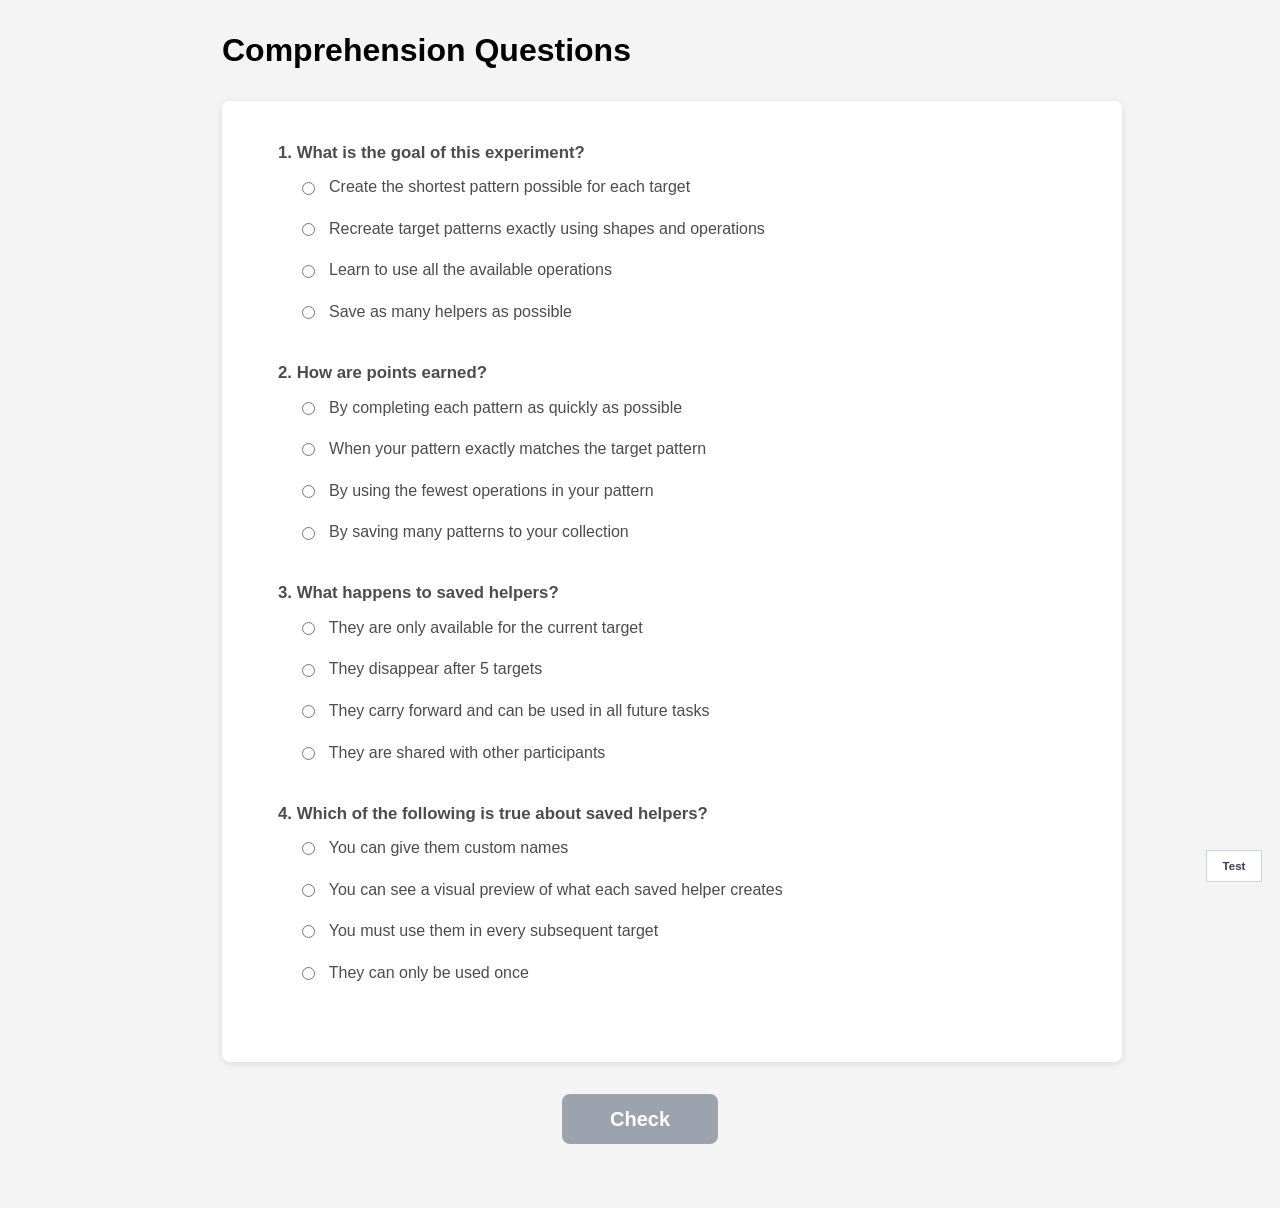
<file: routes/comprehension.html>
<!DOCTYPE html>
<html lang="en">
<head>
    <meta charset="UTF-8">
    <meta name="viewport" content="width=device-width, initial-scale=1.0">
    <title>Pattern DSL Experiment - Comprehension Check</title>
    <link rel="stylesheet" href="../css/styles.css">
</head>
<body class="light-page">
    <div id="comprehension">
        <h1>Comprehension Questions</h1>
        <div class="frame">
            <form id="prequiz">
                <ol>
                    <li>What is the goal of this experiment?</li>
                    <p>
                        <input type="radio" name="check1" value="a"> Create the shortest pattern possible for each target<br>
                        <input type="radio" name="check1" value="b"> Recreate target patterns exactly using shapes and operations<br>
                        <input type="radio" name="check1" value="c"> Learn to use all the available operations<br>
                        <input type="radio" name="check1" value="d"> Save as many helpers as possible
                    </p>
                    
                    <li>How are points earned?</li>
                    <p>
                        <input type="radio" name="check2" value="a"> By completing each pattern as quickly as possible<br>
                        <input type="radio" name="check2" value="b"> When your pattern exactly matches the target pattern<br>
                        <input type="radio" name="check2" value="c"> By using the fewest operations in your pattern<br>
                        <input type="radio" name="check2" value="d"> By saving many patterns to your collection
                    </p>
                    
                    <li>What happens to saved helpers?</li>
                    <p>
                        <input type="radio" name="check3" value="a"> They are only available for the current target<br>
                        <input type="radio" name="check3" value="b"> They disappear after 5 targets<br>
                        <input type="radio" name="check3" value="c"> They carry forward and can be used in all future tasks<br>
                        <input type="radio" name="check3" value="d"> They are shared with other participants
                    </p>
                    
                    <li>Which of the following is true about saved helpers?</li>
                    <p>
                        <input type="radio" name="check4" value="a"> You can give them custom names<br>
                        <input type="radio" name="check4" value="b"> You can see a visual preview of what each saved helper creates<br>
                        <input type="radio" name="check4" value="c"> You must use them in every subsequent target<br>
                        <input type="radio" name="check4" value="d"> They can only be used once
                    </p>
                </ol>
            </form>
        </div>
        <div class="button-group">
            <button class="big-button" id="check-btn" disabled>Check</button>
        </div>
    </div>
    
    <div id="pass" style="display: none">
        <h2>Congratulations! Let's begin the experiment!</h2>
        <div class="button-group">
            <button class="big-button" id="pass-btn">>></button>
        </div>
    </div>
    
    <div id="retry" style="display: none">
        <h2>Oops, please read the instructions carefully and try again.</h2>
        <div class="button-group">
            <button class="big-button" id="retry-btn"><< Instructions</button>
        </div>
    </div>
    
    <script src="../js/comprehension.js"></script>
    <script src="../js/devTestControls.js"></script>
</body>
</html>
</file>
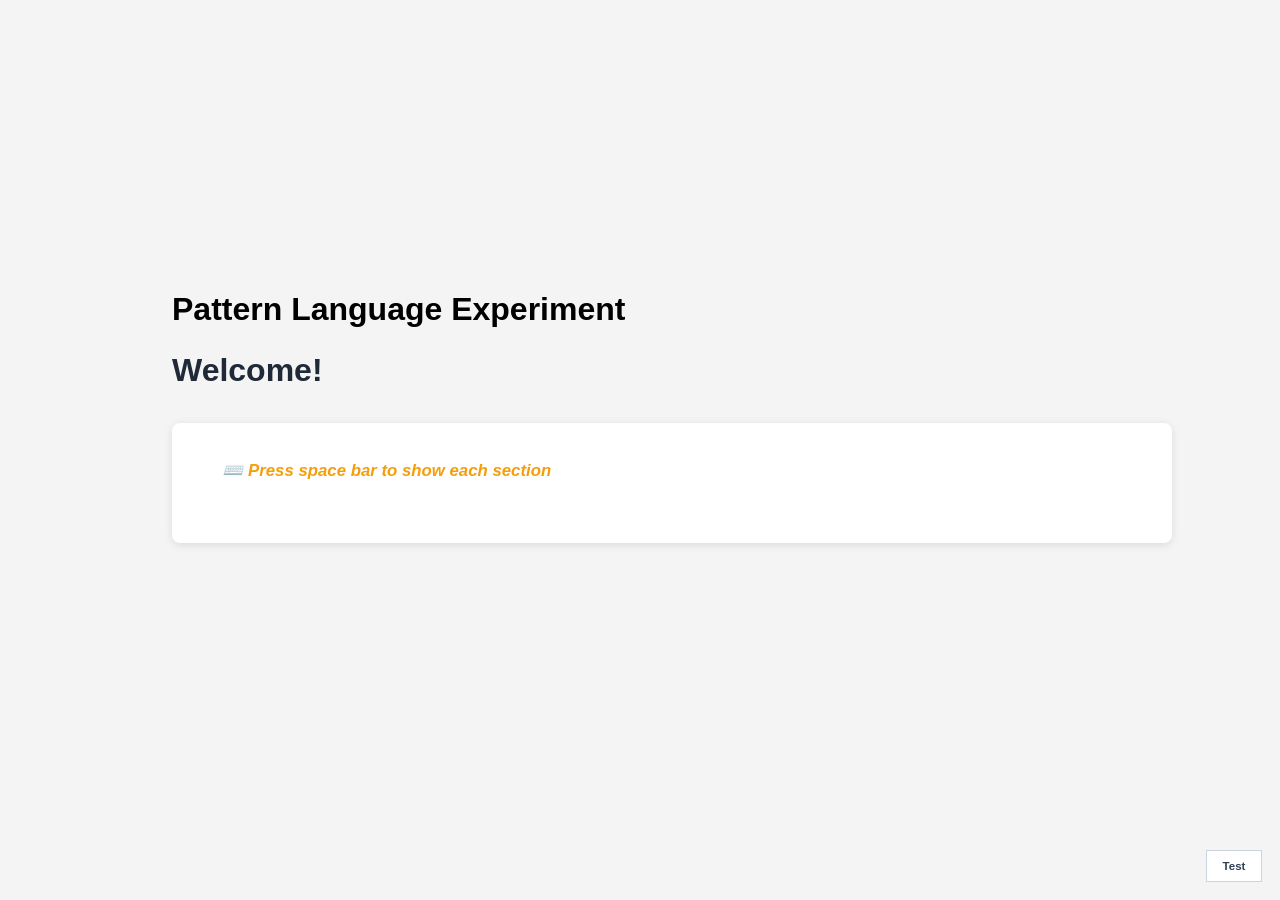
<file: routes/instruction.html>
<!DOCTYPE html>
<html lang="en">
<head>
    <meta charset="UTF-8">
    <meta name="viewport" content="width=device-width, initial-scale=1.0">
    <title>Pattern DSL Experiment - Instructions</title>
    <link rel="stylesheet" href="../css/styles.css">
</head>
<body class="light-page">
    <!-- Single Page with Progressive Content -->
    <div id="main-page" class="instruction-page">
        <h1>Pattern Language Experiment</h1>
        
        <!-- Welcome section outside the instruction box -->
        <div id="welcome-section">
            <h2>Welcome!</h2>
        </div>
        
        <div class="instruction">
            <p class="spacebar-hint" style="color: #f59e0b; font-style: italic; margin-bottom: 1.5rem; font-weight: 600;">
                ⌨️ Press space bar to show each section
            </p>
            
            <div id="progressive-content">
                <!-- Section 1: Introduction -->
                <div class="content-line hidden">
                    <p>In this experiment, you create visual patterns from some basic building blocks and operations.</p>
                </div>
                <div class="content-line hidden" id="activity-order-container">
                    <!-- Dynamic content based on condition -->
                </div>
                
                <!-- Section 2: How It Works -->
                <div class="content-line hidden">
                    <h2>How It Works</h2>
                </div>
                <div class="content-line hidden">
                    <h3>The Pattern Crafter</h3>
                    <p>On a 10×10 grid, you can:</p>
                </div>
                <div class="content-line hidden">
                    <ol>
                        <li>Select shapes and operations from the menu</li>
                    </ol>
                </div>
                <div class="content-line hidden">
                    <ol start="2">
                        <li>Watch your pattern update in real-time as you build</li>
                    </ol>
                </div>
                <div class="content-line hidden">
                    <ol start="3">
                        <li>Preview your result before submitting</li>
                    </ol>
                </div>
                <div class="content-line hidden">
                    <ol start="4">
                        <li id="submit-instruction"><!-- Dynamic based on condition --></li>
                    </ol>
                </div>
                
                <!-- Section 4: Helpers -->
                <div class="content-line hidden">
                    <h3>Creating Reusable Building Blocks</h3>
                </div>
                <div class="content-line hidden">
                    <p>Here's where it gets interesting: as you work, you might notice that certain patterns or sub-patterns could be useful later.</p>
                </div>
                <div class="content-line hidden">
                    <p>You can save any pattern you create to your personal collection:</p>
                </div>
                <div class="content-line hidden">
                    <ul>
                        <li>Saved patterns appear as visual thumbnails you can see and select</li>
                    </ul>
                </div>
                <div class="content-line hidden">
                    <ul>
                        <li>These saved patterns carry forward to all future tasks</li>
                    </ul>
                </div>
                <div class="content-line hidden">
                    <ul>
                        <li>You can use them as building blocks in more complex patterns</li>
                    </ul>
                </div>
                <div class="content-line hidden">
                    <ul>
                        <li>Think of them as creating your own custom "super-shapes"</li>
                    </ul>
                </div>
                
                <!-- Section 5: Strategy Tip -->
                <div class="content-line hidden">
                    <div style="background: #fef3c7; padding: 1.25rem; border-left: 4px solid #f59e0b; border-radius: 4px; margin: 1.5rem 0;">
                        <p style="margin: 0; color: #92400e;"><strong>Strategy tip:</strong> The patterns may get progressively more complex. Patterns you save early on might become useful shortcuts later!</p>
                    </div>
                </div>
                
                <!-- Section 6: No Pressure -->
                <div class="content-line hidden">
                    <p>We're interested in understanding how people break down complex visual problems and build reusable solutions. There are no right or wrong approaches—work in whatever way feels natural to you.</p>
                </div>
                <div class="content-line hidden">
                    <ul>
                        <li>How exactly you build your solution does not matter—use as many or as few steps as you need</li>
                    </ul>
                </div>
                <div class="content-line hidden">
                    <ul>
                        <li>You'll see your progress throughout</li>
                    </ul>
                </div>
                
                <!-- Section 7: Next Steps -->
                <div class="content-line hidden">
                    <h2>Next Steps</h2>
                </div>
                <div class="content-line hidden">
                    <p>You'll start with an interactive tutorial that shows you how Pattern Crafter works.</p>
                </div>
                <div class="content-line hidden">
                    <p style="margin-top: 2rem;"><strong>Ready to begin? Let's start with the tutorial!</strong></p>
                </div>
            </div>
        </div>
        <div class="button-group">
            <button class="big-button" id="tutorial-btn" style="display: none;">Start Tutorial >></button>
        </div>
    </div>
    
    <script type="module" src="../js/instruction.js"></script>
    <script src="../js/devTestControls.js"></script>
</body>
</html>
</file>
<file: css/styles.css>
:root {
    --color-page-bg: #f4f6fb;
    --color-surface: #ffffff;
    --color-surface-soft: #f8fafc;
    --color-border: #d8e0f0;
    --color-border-strong: #c0c9dc;
    --color-text: #1f2937;
    --color-text-muted: #64748b;
    --color-primary: #2563eb;
    --color-primary-soft: #dbeafe;
    --color-primary-strong: #1d4ed8;
    --color-success: #059669;
    --color-warning: #f59e0b;
    --color-danger: #dc2626;
    --color-glow: rgba(245, 158, 11, 0.28);
    --color-shadow: rgba(15, 23, 42, 0.08);
    --font-sans: -apple-system, BlinkMacSystemFont, "Segoe UI", Roboto, "Helvetica Neue", sans-serif;
    --font-mono: "JetBrains Mono", "SFMono-Regular", Menlo, Consolas, monospace;
    /* Optimized layout: compress left columns, expand Program column */
    --layout-max-width: 1220px;
    --header-row-height: 130px;
    --ui-scale: 1;
    /* New column widths: 250-250-250-380 for better Program space */
    --layout-columns: 250px 250px 250px 380px;
    --layout-rows: 130px 560px;
}

.app-toast {
    display: inline-block;
    min-width: 120px;
    max-width: 320px;
    word-break: break-word;
}

.app-toast-error {
    background: #ef4444; /* red */
}

.app-toast-warning {
    background: #f59e0b; /* amber */
}

* {
    margin: 0;
    padding: 0;
    box-sizing: border-box;
}

.hidden {
    display: none !important;
}

/* Progressive content reveal animation */
.content-line {
    opacity: 0;
    transform: translateY(10px);
    transition: opacity 0.4s ease, transform 0.4s ease;
}

.content-line.hidden {
    display: none;
}

.content-line.fade-in {
    opacity: 1;
    transform: translateY(0);
}

/* Tutorial pulse animation for "Next" button */
@keyframes pulse {
    0%, 100% {
        transform: scale(1);
        box-shadow: 0 0 0 0 rgba(245, 158, 11, 0.7);
    }
    50% {
        transform: scale(1.05);
        box-shadow: 0 0 20px 10px rgba(245, 158, 11, 0);
    }
}

.pulse-animation {
    animation: pulse 1.5s ease-in-out infinite;
}

body {
    font-family: var(--font-sans);
    min-height: 100vh;
    margin: 0;
    display: flex;
    justify-content: center;
    align-items: center;
}

/* 只对实验任务页面隐藏滚动条 */
body:has(#experimentContent) {
    overflow: hidden;
}

/* Magic Stones inspired page styles */
.light-page, .dark-page {
    margin: 0;
    padding: 2rem 0; /* 添加垂直padding以便内容不会贴边 */
    width: 100vw;
    min-height: 100vh; /* 改为 min-height 允许内容超出时滚动 */
    display: flex;
    flex-direction: column;
    justify-content: center;
    align-items: center;
    overflow-y: auto; /* 允许垂直滚动 */
}

.light-page {
    background-color: #f4f4f4;
    color: #4c4c4c;
}

.dark-page {
    background-color: #0b0c10;
    color: #c5c6c7;
}

.light-page h1 {
    color: #000;
}

.dark-page h1 {
    color: #fff;
}

/* Frame and instruction boxes */
.frame {
    background: #fff;
    padding: 2em 3em;
    border-radius: 8px;
    margin: 2em 0;
    box-shadow: 0 2px 8px rgba(0,0,0,0.1);
}

/* Instruction page container */
.instruction-page {
    width: 1000px;
    min-width: 1000px;
    max-width: 1000px;
    padding: 0 2rem;
}

.instruction-page h1 {
    margin-bottom: 1.5rem;
}

/* Welcome section outside the instruction box */
#welcome-section {
    width: 1000px;
    text-align: left;
    margin: 1.5rem 0;
}

#welcome-section h2 {
    color: #1f2937;
    font-size: 2rem;
    font-weight: 700;
    margin: 0;
}

.instruction {
    background-color: #1f2937;
    border-radius: 8px;
    padding: 2em 3em;
    margin: 2em 0;
    font-size: 1.05rem;
    color: #c5c6c7;
    width: 1000px;
    min-width: 1000px;
    max-width: 1000px;
}

.light-page .instruction {
    background: #fff;
    color: #1f2937;
    box-shadow: 0 2px 8px rgba(0,0,0,0.1);
}

.instruction h2 {
    color: #fff;
    margin-top: 0;
    margin-bottom: 1.5rem;
}

.light-page .instruction h2 {
    color: #1f2937;
}

.instruction h3 {
    color: #fbbf24;
    margin-top: 2rem;
    margin-bottom: 1rem;
}

.light-page .instruction h3 {
    color: #d97706;
}

.instruction ul {
    margin-left: 1.5rem;
    margin-bottom: 1rem;
}

.instruction ol {
    margin-left: 1.5rem;
    margin-bottom: 1rem;
}

.instruction li {
    margin-bottom: 0.85rem;
    line-height: 1.7;
}

.instruction p {
    line-height: 1.75;
    margin-bottom: 1rem;
}

.instruction .content-line {
    margin-bottom: 0.5rem;
}

.instruction .content-line h3 {
    margin-top: 2.5rem;
    margin-bottom: 1.2rem;
}

.instruction .content-line:first-child h3 {
    margin-top: 1.5rem;
}

/* Button group */
.button-group {
    display: flex;
    flex-direction: row;
    justify-content: center;
    align-items: center;
    margin: 2rem 0;
}

.big-button {
    background-color: #2563eb;
    font-size: 1.25rem;
    padding: 0.85rem 3rem;
    color: #fff;
    border-radius: 8px;
    border: none;
    cursor: pointer;
    font-weight: 600;
    transition: background 0.2s ease;
}

.big-button:hover {
    background-color: #1d4ed8;
}

.big-button:disabled {
    background-color: #9ca3af;
    cursor: not-allowed;
}

/* Consent page styles */
#landing {
    width: 900px;
    min-width: 900px;
    max-width: 900px;
    padding: 0 2rem;
}

#landing h1 {
    margin-bottom: 1.5rem;
}

#landing .frame {
    width: 900px;
    min-width: 900px;
    max-width: 900px;
}

.test-control-panel {
    width: 900px;
    min-width: 900px;
    max-width: 900px;
    margin: 1rem auto 0;
    border: 1px dashed #94a3b8;
    background: #f8fafc;
    padding: 0.8rem;
    display: none;
}

.test-control-panel.is-open {
    display: block;
}

.test-control-toggle {
    position: fixed;
    right: 18px;
    bottom: 18px;
    z-index: 2200;
    border: 1px solid #cbd5e1;
    background: #ffffff;
    color: #334155;
    min-height: 32px;
    min-width: 56px;
    padding: 0.25rem 0.55rem;
    font-size: 0.72rem;
    font-weight: 600;
    cursor: pointer;
}

.test-control-panel h3 {
    margin: 0 0 0.5rem 0;
    font-size: 0.9rem;
    color: #1e293b;
}

.test-condition-row,
.test-nav-row {
    display: flex;
    flex-wrap: wrap;
    gap: 0.4rem;
}

.test-status-row {
    margin: 0.5rem 0;
    color: #334155;
    font-size: 0.8rem;
}

.test-control-panel .btn {
    min-height: 30px;
    font-size: 0.72rem;
    padding: 0.35rem 0.5rem;
}

/* Scrollable consent info */
#consent-info {
    height: 450px;
    overflow-y: scroll;
    padding: 0 1rem;
    margin-bottom: 1.5rem;
}

#consent-info::-webkit-scrollbar {
    width: 8px;
}

#consent-info::-webkit-scrollbar-track {
    background: #f1f1f1;
    border-radius: 4px;
}

#consent-info::-webkit-scrollbar-thumb {
    background: #888;
    border-radius: 4px;
}

#consent-info::-webkit-scrollbar-thumb:hover {
    background: #555;
}

#consent-info h3 {
    margin-top: 1.5rem;
    margin-bottom: 0.75rem;
    font-size: 1.1rem;
    font-weight: 600;
    color: var(--color-text);
}

#consent-info ul, #consent-info ol {
    margin-left: 1.5rem;
    margin-bottom: 1rem;
}

#consent-info li {
    margin-bottom: 0.5rem;
    line-height: 1.6;
}

#consent-info p {
    line-height: 1.7;
    margin-bottom: 1rem;
}

#consent-info p strong {
    margin-top: 1.2rem;
    display: inline-block;
}

#consent-info a {
    color: #2563eb;
    text-decoration: none;
}

#consent-info a:hover {
    text-decoration: underline;
}

/* Reminder page styles */
#reminder {
    width: 800px;
    min-width: 800px;
    max-width: 800px;
    padding: 0 2rem;
}

#reminder h1 {
    margin-bottom: 1.5rem;
}

#reminder .frame {
    width: 800px;
    min-width: 800px;
    max-width: 800px;
}

#reminder .frame p {
    line-height: 1.8;
    margin-bottom: 1rem;
    font-size: 1.05rem;
}

#reminder .frame ul {
    margin-top: 1rem;
    margin-left: 1.5rem;
}

#reminder .frame li {
    margin-bottom: 1rem;
    line-height: 1.7;
    font-size: 1.05rem;
}

/* Comprehension page styles */
#comprehension {
    width: 900px;
    min-width: 900px;
    max-width: 900px;
    padding: 0 2rem;
}

#comprehension h1 {
    margin-bottom: 1.5rem;
}

#comprehension .frame {
    padding: 2.5em 3.5em;
    width: 900px;
    min-width: 900px;
    max-width: 900px;
}

#comprehension form ol {
    counter-reset: question-counter;
    list-style: none;
    padding-left: 0;
}

#comprehension form ol > li {
    counter-increment: question-counter;
    margin-bottom: 0.3rem;
    font-weight: 600;
    font-size: 1.05rem;
    line-height: 1.4;
}

#comprehension form ol > li::before {
    content: counter(question-counter) ". ";
}

#comprehension form p {
    margin-top: 0;
    margin-bottom: 2rem;
    padding-left: 1.5rem;
    font-weight: normal;
    line-height: 2.2;
    font-size: 1rem;
}

#comprehension form input[type="radio"] {
    margin-right: 0.6rem;
    margin-bottom: 0;
    vertical-align: middle;
}

#comprehension form p br {
    display: block;
    content: "";
    margin-top: 0.4rem;
}

/* Task page styles */
body:has(#experimentContent) {
    background: var(--color-page-bg);
    padding: 0;
    display: flex;
    flex-direction: column;
    align-items: center;
}

.randomize-option input[type="checkbox"] {
    width: 20px;
    height: 20px;
    margin-right: 0.8rem;
    cursor: pointer;
}

.start-btn {
    border: none;
    border-radius: 0;
    padding: 0.95rem 2.8rem;
    background: var(--color-primary);
    color: white;
    font-size: 1.15rem;
    font-weight: 600;
    cursor: pointer;
    transition: background 0.2s ease;
    box-shadow: none;
}

.start-btn:hover {
    background: #1d4ed8;
}

/* ------------------------------------------------------------------
   Global layout and progress
------------------------------------------------------------------- */

.progress-bar {
    background: #1f2937;
    color: white;
    padding: 0.5rem 1.2rem;
    display: flex;
    align-items: center;
    justify-content: space-between;
    gap: 1.2rem;
    box-shadow: none;
    width: 1200px;
    min-width: 1200px;
    max-width: 1200px;
    margin: 0 auto;
    min-height: 45px;
    max-height: 45px;
    flex-shrink: 0;
}

.overview-open-btn {
    margin-left: 0.7rem;
    padding: 0.4rem 0.65rem;
    min-height: 30px;
    font-size: 0.68rem;
}

.progress-info {
    font-weight: 600;
    font-size: 0.9rem;
    letter-spacing: 0.02em;
    white-space: nowrap;
}

.progress-track {
    flex: 1;
    max-width: 600px;
    height: 8px;
    border-radius: 0;
    background: rgba(255, 255, 255, 0.18);
    overflow: hidden;
}

.progress-fill {
    height: 100%;
    background: var(--color-primary);
    transition: width 0.3s ease;
}

#experimentContent {
    width: 1200px;
    min-width: 1200px;
    max-width: 1200px;
    height: 750px; /* 固定高度：进度条45px + 内容区域705px */
    min-height: 750px;
    max-height: 750px;
    display: flex;
    flex-direction: column;
    align-items: center;
    gap: 0.6rem;
    margin: 0 auto;
    transform-origin: center center;
    position: relative;
    /* 缩放将通过 JavaScript 动态计算 */
}

#experimentContent.modal-open {
    overflow: hidden;
}

.content-area {
    display: grid;
    /* 固定4列布局，总宽度1200px（270+270+210+380 + 间隙） */
    grid-template-columns: 270px 270px 210px 380px;
    /* 固定行高：头部125px + 主内容565px */
    grid-template-rows: 125px 565px;
    /* 保持4列布局 */
    grid-template-areas:
        "points preview controls program"
        "target workspace controls program";
    width: 1200px;
    min-width: 1200px;
    max-width: 1200px;
    height: 700px;
    padding: 0.85rem;
    box-sizing: border-box;
    gap: 0.85rem;
    margin: 0 auto;
    flex: 1;
}

.panel-card {
    background: var(--color-surface);
    border-radius: 0;
    padding: 0.65rem;
    box-shadow: none;
    border: 1px solid var(--color-border);
    display: flex;
    flex-direction: column;
    position: relative;
    min-height: 0;
    height: 100%;
    max-height: 100%;
    overflow: hidden;
}

.target-card { 
    grid-area: target;
    padding: 0.9rem 0.9rem 1rem;
    display: flex;
    flex-direction: column;
}
.pattern-card { 
    grid-area: workspace;
    padding: 0.9rem 0.9rem 1rem;
    display: flex;
    flex-direction: column;
}
.program-card { grid-area: program; }
.controls-card { 
    grid-area: controls;
    padding: 0.85rem;
}
.preview-card { grid-area: preview; }
.points-card {
    grid-area: points;
    background: #ffffff;
    border-radius: 0;
    box-shadow: none;
    border: 1px solid var(--color-border);
    display: flex;
    flex-direction: column;
    align-items: center;
    justify-content: center;
    height: 100%;
    padding: 0.75rem;
    color: #0f172a;
    text-align: center;
    width: 100%;
    justify-self: start;
}
.points-label {
    font-size: 0.9rem;
    font-weight: 700;
    text-transform: uppercase;
    letter-spacing: 0.12em;
}
.points-value {
    margin-top: 0.6rem;
    font-size: 2.8rem;
    font-weight: 800;
    line-height: 1;
    font-family: var(--font-mono);
}

.panel-card.target-card,
.panel-card.pattern-card {
    align-items: stretch;
    justify-content: flex-start;
}

.panel-title,
.panel-subtitle {
    font-weight: 700;
    color: var(--color-text);
    letter-spacing: 0.02em;
}

.panel-title {
    font-size: 0.85rem;
    margin-bottom: 0.55rem;
}

.panel-subtitle {
    font-size: 0.75rem;
    margin-bottom: 0.5rem;
    text-transform: uppercase;
    color: #334155;
    letter-spacing: 0.08em;
}

.pattern-view,
.workspace-canvas {
    flex: 1;
    display: flex;
    align-items: center;
    justify-content: center;
    background: #ffffff;
    border-radius: 0;
    border: 1px solid var(--color-border);
    padding: 0.6rem;
    min-height: 200px;
}

.workspace-canvas svg,
.pattern-view svg {
    max-width: 100%;
    max-height: 100%;
    width: 170px;
    height: 170px;
    object-fit: contain;
}

/* Program panel --------------------------------------------------- */

.program-card {
    padding: 0.65rem 0.65rem 0.85rem; /* give a bit more space at the bottom */
    display: flex;
    flex-direction: column;
    gap: 0.6rem;
    min-width: 0;
    max-height: 100%;
    overflow: hidden;
}

.program-header {
    display: flex;
    justify-content: space-between;
    align-items: center;
    gap: 0.6rem;
    padding-bottom: 0.5rem;
    border-bottom: 1px solid var(--color-border);
    flex-shrink: 0;
}

.program-header h3 {
    margin-right: auto;
    font-size: 0.75rem;
    font-weight: 700;
    text-transform: uppercase;
    color: #334155;
    letter-spacing: 0.08em;
}

.operations-log {
    flex: 1;
    overflow-y: auto;
    overflow-x: hidden;
    display: flex;
    flex-direction: column;
    gap: 0.5rem;
    padding-right: 0.3rem;
    padding-bottom: 0.5rem; /* extra breathing room at bottom */
    min-height: 0;
    scroll-behavior: smooth;
}

.operations-log::-webkit-scrollbar {
    width: 6px;
}

.operations-log::-webkit-scrollbar-track {
    background: var(--color-surface-soft);
    border-radius: 0;
}

.operations-log::-webkit-scrollbar-thumb {
    background: var(--color-border-strong);
    border-radius: 0;
}

.operations-log::-webkit-scrollbar-thumb:hover {
    background: var(--color-primary);
}

.operation-thumb {
    display: flex;
    align-items: center;
    gap: 0.5rem;
    padding: 0.45rem 2.2rem 0.45rem 0.5rem;
    border-radius: 0;
    border: 1px solid rgba(148, 163, 184, 0.4);
    background: #ffffff;
    cursor: pointer;
    position: relative;
    transition: background 0.15s ease, border-color 0.15s ease;
    min-width: 0;
}

.operation-thumb:hover {
    background: #f1f5f9;
    border-color: rgba(99, 102, 241, 0.4);
}

.operation-thumb.selected {
    border-color: #2563eb;
    background: #e0e7ff;
}

/* Favorites add button shows on hover to reduce clutter */
.operation-thumb .favorite-add-btn,
.operation-thumb .favorite-badge {
    position: absolute;
    top: 50%;
    transform: translateY(-50%);
    right: 8px;
    z-index: 2;
}

.operation-thumb .favorite-add-btn {
    width: 26px;
    height: 26px;
    display: inline-flex;
    align-items: center;
    justify-content: center;
    border-radius: 50%;
    border: none;
    background: transparent;
    color: #d97706;
    font-weight: 700;
    font-size: 1.2rem;
    cursor: pointer;
    transition: all 0.15s ease;
}

.operation-thumb .favorite-add-btn:hover {
    background: #fff7ed;
    color: #b45309;
    transform: translateY(-50%) scale(1.2);
}

.operation-thumb .favorite-badge {
    color: #b45309;
    font-weight: 700;
    font-size: 1rem;
}

.operation-thumb.newly-added-binary {
    border-color: #7c3aed;
    background: #ede9fe;
}

.operation-thumb.newly-added-primitive {
    border-color: #2563eb;
    background: #e0f2fe;
}

.operation-thumb.newly-added-transform {
    border-color: #059669;
    background: #d1fae5;
}

.selection-badge {
    position: absolute;
    top: 0.35rem;
    right: 0.35rem;
    width: 1.25rem;
    height: 1.25rem;
    border-radius: 9999px;
    background: #f97316;
    color: white;
    font-weight: 600;
    display: flex;
    align-items: center;
    justify-content: center;
    box-shadow: none;
    font-size: 0.7rem;
}

.line-number {
    flex-shrink: 0;
    width: 1.5rem;
    height: 1.5rem;
    border-radius: 9999px;
    background: rgba(226, 232, 240, 0.8);
    display: flex;
    align-items: center;
    justify-content: center;
    font-weight: 600;
    color: #1e293b;
    font-size: 0.75rem;
}

.thumb-svg {
    flex-shrink: 0;
    width: 44px;
    height: 44px;
    border-radius: 0;
    overflow: hidden;
    background: white;
    box-shadow: inset 0 0 0 1px rgba(148, 163, 184, 0.35);
    display: flex;
    align-items: center;
    justify-content: center;
    padding: 3px; /* increased padding to prevent edge clipping */
}

.thumb-svg svg {
    width: 28px;
    height: 28px;
}

.thumb-label {
    flex: 1;
    min-width: 0;
    font-size: 0.82rem;
    font-weight: 600;
    color: var(--color-text-muted);
    display: flex;
    align-items: center;
    gap: 0.35rem;
    overflow: hidden;
}

.program-expr {
    display: inline-flex;
    align-items: center;
    flex-wrap: nowrap;
    gap: 0.3rem;
    font-family: var(--font-mono);
    font-size: 0.78rem;
    background: transparent;
    padding: 0;
    border-radius: 0;
    white-space: nowrap;
    max-width: 100%;
    overflow: visible; /* changed to visible to prevent icon clipping */
}

.program-expr-op,
.program-expr-comma,
.program-expr-close {
    color: #c2410c;
    font-weight: 600;
    flex-shrink: 0;
}

.program-expr-thumb {
    display: inline-flex;
    align-items: center;
    justify-content: center;
    width: var(--binary-operand-size, 62px);
    height: var(--binary-operand-size, 62px);
    border-radius: 0;
    background: #ffffff;
    border: 1px solid #cbd5e1;
    padding: 0;
    flex-shrink: 0;
}

.program-expr-thumb svg {
    width: 100%;
    height: 100%;
}

.program-expr-label {
    font-family: var(--font-mono);
    font-size: 0.75rem;
    color: #475569;
    opacity: 0.75;
    display: inline-flex;
    align-items: center;
}

/* Controls -------------------------------------------------------- */

.controls-card {
    display: flex;
    flex-direction: column;
    gap: 1rem;
    overflow: visible;
    min-height: 0;
}

.controls-section {
    display: flex;
    flex-direction: column;
    gap: 0.55rem;
    flex-shrink: 0;
}

.helpers-section {
    flex: 1 1 auto;
    min-height: 0;
}

/* Sub-panels inside controls to match mockup cards */
.section-panel {
    background: transparent;
    border: none;
    border-radius: 0;
    padding: 0;
}

.controls-section + .controls-section {
    padding-top: 0.65rem;
    margin-top: 0.65rem;
    border-top: 1px dashed rgba(148, 163, 184, 0.3);
}

.controls-section .panel-subtitle {
    margin-bottom: 0.45rem;
}

.primitives-title-row {
    display: flex;
    justify-content: space-between;
    align-items: center;
    gap: 0.35rem;
}

.primitives-title-row .panel-subtitle {
    margin-bottom: 0;
}

.brush-panel {
    margin-top: 0.2rem;
    border: none;
    background: transparent;
    padding: 0;
    display: flex;
    flex-direction: column;
    gap: 0.3rem;
}

.point-counter {
    font-size: 0.66rem;
    color: #0f172a;
    background: #e2e8f0;
    border: 1px solid #cbd5e1;
    padding: 0.1rem 0.35rem;
}

.point-counter.over-limit {
    color: #ffffff;
    background: #dc2626;
    border-color: #dc2626;
}

.brush-canvas {
    border: none;
    background: #ffffff;
    min-height: 0;
    display: flex;
    align-items: center;
    justify-content: center;
    padding: 0;
}

.brush-canvas svg {
    max-width: 100%;
    height: auto;
}

.brush-actions {
    display: flex;
    gap: 0.35rem;
}

.brush-actions .btn {
    flex: 1;
    min-height: 28px;
    font-size: 0.65rem;
}

.preview-card {
    gap: 0.6rem;
    background: #ffffff;
    border: 1px solid #d1d5e3;
    /* Align with Controls column */
    justify-self: stretch;
    max-width: 250px;
    width: 250px;
    height: auto;
    min-height: var(--header-row-height);
    max-height: 180px;
    overflow: hidden;
    display: flex;
    flex-direction: column;
    justify-content: flex-start;
    padding: 0.6rem;
}

.operations-grid {
    display: grid;
    grid-template-columns: repeat(3, minmax(0, 1fr));
    gap: 0.45rem;
}

.primitives-grid-inline {
    display: grid;
    grid-template-columns: repeat(3, minmax(56px, 1fr));
    gap: 0.45rem;
    padding: 0.45rem;
    border-radius: 0;
    background: transparent;
    border: none;
    min-height: 0;
    flex: 0 0 auto;
    max-height: none;
    overflow: visible;
    overflow-x: hidden;
    justify-items: center;
    justify-content: center;
}

.primitives-grid-inline.is-hidden {
    display: none;
}

.helpers-panel { 
    background: #eef2ff; 
    border-color: rgba(148,163,184,0.45);
    padding: 0.55rem;
    border-radius: 0;
    border: 1px solid rgba(148, 163, 184, 0.35);
    max-height: 420px;
    overflow-y: auto;
    overflow-x: hidden;
}

.helpers-panel::-webkit-scrollbar {
    width: 6px;
}

.helpers-panel::-webkit-scrollbar-thumb {
    background: rgba(148, 163, 184, 0.55);
    border-radius: 0;
}

.helpers-grid::-webkit-scrollbar {
    width: 6px;
}

.helpers-grid::-webkit-scrollbar-thumb {
    background: rgba(148, 163, 184, 0.55);
    border-radius: 0;
}

.helpers-grid {
    display: flex;
    flex-wrap: wrap;
    gap: 0.5rem;
    justify-content: flex-start;
}

.helpers-empty {
    font-size: 0.95rem;
    color: var(--color-text-muted);
    text-align: left;
    padding: 0.4rem 0.2rem;
}

/* Helper item with delete button for freeplay */
.helper-item {
    position: relative;
    display: inline-block;
}

.helper-delete {
    position: absolute;
    top: -4px;
    right: -4px;
    width: 18px;
    height: 18px;
    border-radius: 50%;
    background: #ef4444;
    color: white;
    border: none;
    cursor: pointer;
    font-size: 14px;
    line-height: 1;
    padding: 0;
    z-index: 10;
    opacity: 1; /* 改为一直显示 */
    transition: opacity 0.2s;
}

.helper-item:hover .helper-delete {
    opacity: 1;
    transform: scale(1.1); /* 悬停时稍微放大 */
}

.helpers-section .panel-subtitle {
    font-size: 0.82rem;
    font-weight: 700;
    text-transform: uppercase;
    color: #334155;
    letter-spacing: 0.08em;
    margin-bottom: 0.6rem;
}

.helpers-title {
    font-size: 0.82rem;
    font-weight: 700;
    text-transform: uppercase;
    color: #334155;
    letter-spacing: 0.08em;
    margin: 0 0 0.6rem 0;
}

.btn,
.transform-btn,
.binary-btn,
.primitive-btn {
    border: 1px solid #cbd5e1;
    border-radius: 0;
    padding: 0.4rem 0.6rem;
    background: #f8fafc;
    color: #1f2937;
    font-size: 0.72rem;
    font-weight: 500;
    text-transform: none;
    letter-spacing: 0;
    cursor: pointer;
    transition: background 0.15s ease, border-color 0.15s ease;
    box-shadow: none;
    display: inline-flex;
    align-items: center;
    justify-content: center;
    gap: 0.25rem;
    min-height: 38px;
}

.btn:hover,
.transform-btn:hover,
.binary-btn:hover,
.primitive-btn:hover {
    background: #e2e8f0;
    border-color: #a8b4c6;
}

.binary-btn {
    background: #eef2ff;
    color: #1d4ed8;
}

.binary-btn.selected,
.unary-btn.selected {
    background: #1d4ed8;
    color: #ffffff;
    border-color: #1d4ed8;
}

/* Make unary buttons share the same base appearance as binary buttons */
.unary-btn {
    background: #eef2ff;
    color: #1d4ed8;
}

.binary-btn.disabled,
.transform-btn.disabled,
.primitive-btn.disabled,
.btn:disabled {
    opacity: 0.4;
    cursor: not-allowed !important;
    transform: none !important;
    box-shadow: none !important;
}

.primitive-btn {
    min-height: 54px;
    border-radius: 0;
    background: #f8fafc;
    border-color: #cbd5e1;
    padding: 0.5rem;
}

.primitive-btn svg {
    width: 36px;
    height: 36px;
}

.primitive-btn.selected {
    border-color: #1d4ed8;
    background: #e0e7ff;
}

.transform-btn.selected,
.binary-btn.selected {
    border-color: #1d4ed8;
    box-shadow: none;
}

.primitive-btn.binary-selected {
    border: 2px solid #b45309;
    background: #fff7ed;
    box-shadow: none;
    animation: none;
}

.btn-primary {
    background: #1d4ed8;
    color: white;
    border-color: #1d4ed8;
}

.btn-success,
.binary-confirm-btn {
    background: #0f766e;
    color: white;
    border-color: #0f766e;
    box-shadow: none;
}

.btn-warning,
.binary-cancel-btn {
    background: #b45309;
    color: white;
    border-color: #b45309;
    box-shadow: none;
}

/* Binary preview inline panel ------------------------------------ */

.preview-card .panel-title {
    font-size: 0.9rem;
    margin-bottom: 0.4rem;
    font-weight: 700;
}

.binary-preview-panel {
    display: flex;
    flex-direction: column;
    gap: 0.5rem;
    animation: slideDown 0.25s ease-out;
    flex: 1;
    min-height: 0;
}

.binary-preview-header {
    /* Hide header to avoid layout jumping when entering operations */
    display: none !important;
}

.binary-preview-header::before {
    content: "⚡";
    display: inline-flex;
    align-items: center;
    justify-content: center;
    width: 1.75rem;
    height: 1.75rem;
    border-radius: 0;
    background: rgba(249, 115, 22, 0.18);
}

.binary-preview-title {
    font-size: 0.95rem;
    line-height: 1.45;
}

.binary-preview-placeholder { display: none; }

.binary-preview-body {
    --binary-operand-size: 60px;
    display: flex;
    align-items: stretch;
    flex-wrap: nowrap;
    justify-content: center;
    gap: 0.5rem;
    padding: 0;
    border: none;
    border-radius: 0;
    background: transparent;
    box-shadow: none;
    /* center preview content */
    margin: 0 auto;
    flex: 1;
    min-height: 0;
}

/* Compact the preview content so it fits in the 120px header row */
.preview-card .binary-preview-body {
    --binary-operand-size: 52px; /* enough space for complete icon */
    padding: 0;
    align-items: center;
    gap: 0.3rem;
}

.binary-inline-op,
.binary-inline-comma,
.binary-inline-close {
    font-family: var(--font-mono);
    font-weight: 600;
    font-size: 0.7rem;
    color: #475569;
    display: inline-flex;
    align-items: center;
    justify-content: center;
    min-height: var(--binary-operand-size);
    padding: 0 0.2rem;
    line-height: 1;
}

.binary-inline-op,
.binary-inline-comma,
.binary-inline-close {
    color: #c2410c;
}

.operand-box {
    width: var(--binary-operand-size, 62px);
    height: var(--binary-operand-size, 62px);
    border-radius: 0;
    border: 1px solid #cbd5e1;
    background: #ffffff;
    display: flex;
    align-items: center;
    justify-content: center;
    position: relative;
    cursor: pointer;
    transition: border-color 0.15s ease;
    padding: 0;
}

.operand-box svg {
    width: 100% !important;
    height: 100% !important;
    display: block;
}

.preview-card .operand-box svg {
    width: 100% !important;
    height: 100% !important;
}

/* Make program expression operands reuse preview icon sizing */
.program-card .program-expr .operand-box {
    --binary-operand-size: 52px;
}
.program-card .program-expr .operand-box svg {
    width: 100% !important;
    height: 100% !important;
}

/* Step result thumbnail in Your Program: match preview sizing */
.program-card .operation-thumb > .operand-box.program-result {
    --binary-operand-size: 52px;
    margin-right: 0.2rem;
}
.program-card .operation-thumb > .operand-box.program-result svg {
    width: 100% !important;
    height: 100% !important;
}

.operand-box:not(:empty) {
    border-color: #1d4ed8;
    background: #ffffff;
}

.operand-box:empty::before {
    content: "operand";
    text-transform: none;
    font-size: 0.7rem;
    letter-spacing: 0.04em;
    color: #64748b;
    font-weight: 500;
}

#binaryOperandA:empty::before { content: "operand a"; }
#binaryOperandB:empty::before { content: "operand b"; }

/* Pulse highlight on operand boxes when filled from favorites */
.operand-pulse-a { animation: operandPulseA 650ms ease-out; }
.operand-pulse-b { animation: operandPulseB 650ms ease-out; }
.operand-pulse-u { animation: operandPulseU 650ms ease-out; }

.binary-preview-footer {
    margin-top: auto;
    padding-top: 0;
    border-top: none;
    display: flex;
    justify-content: center;
    gap: 0.4rem;
    flex-shrink: 0;
}

.preview-card .binary-preview-footer {
    margin-top: 0.3rem;
}

.binary-preview-footer .btn {
    min-width: 86px;
    justify-content: center;
    padding: 0.35rem 0.5rem;
    font-size: 0.7rem;
    min-height: 28px;
}

#workspace.preview-glow {
    box-shadow: none;
    outline: 2px solid #f59e0b;
    outline-offset: -4px;
}


/* Feedback & completion modals ----------------------------------- */

.feedback-modal,
.completion-modal {
    position: fixed;
    inset: 0;
    display: none;
    align-items: center;
    justify-content: center;
    background: rgba(15, 23, 42, 0.55);
    backdrop-filter: blur(2px);
    z-index: 1500;
    animation: fadeIn 0.25s ease-out;
}

.feedback-modal.show,
.completion-modal.show,
.completion-modal[style*="display: flex"],
.feedback-modal[style*="display: flex"] {
    display: flex !important;
}

.feedback-content,
.modal-content {
    background: var(--color-surface);
    border-radius: 0;
    padding: 2.5rem 3rem;
    text-align: center;
    box-shadow: none;
    border: 1px solid rgba(148, 163, 184, 0.4);
    max-width: 460px;
    animation: slideUp 0.3s ease-out;
}

.feedback-icon {
    font-size: 3.2rem;
    margin-bottom: 0.75rem;
}

.feedback-icon.success { color: var(--color-success); }
.feedback-icon.error { color: var(--color-danger); }

.feedback-message {
    font-size: 1.4rem;
    font-weight: 700;
    color: var(--color-text);
    line-height: 1.45;
}

.modal-content h2 {
    font-size: 1.8rem;
    margin-bottom: 0.75rem;
}

.modal-content p {
    color: var(--color-text-muted);
    margin-bottom: 1.5rem;
}

.completion-points {
    color: var(--color-primary-strong);
    font-weight: 700;
    font-size: 1.15rem;
}

/* Free Play Completion Modal Styles */
.modal {
    position: fixed;
    inset: 0;
    display: none;
    align-items: center;
    justify-content: center;
    background: rgba(15, 23, 42, 0.85);
    backdrop-filter: blur(8px);
    z-index: 2000;
    animation: fadeIn 0.2s ease-out;
}

.completion-container {
    width: 100%;
}

.completion-header {
    text-align: center;
}

.completion-header h2 {
    font-size: 1.75rem;
    margin-bottom: 0.5rem;
}

.completion-subtitle {
    font-size: 1rem;
}

.completion-stats {
    display: grid;
    grid-template-columns: repeat(3, 1fr);
    gap: 1.5rem;
    margin-bottom: 2rem;
    padding: 1.5rem;
    background: rgba(30, 41, 59, 0.5);
    border-radius: 8px;
}

.stat-item {
    text-align: center;
}

.stat-label {
    display: block;
    font-size: 0.85rem;
    color: #94a3b8;
    text-transform: uppercase;
    letter-spacing: 0.5px;
    margin-bottom: 0.5rem;
}

.stat-value {
    display: block;
    font-size: 2rem;
    font-weight: 700;
    color: #3b82f6;
}

.completion-actions {
    margin: 2rem 0;
    text-align: center;
}

.btn-large {
    padding: 1rem 2rem;
    font-size: 1.1rem;
}

.completion-note {
    text-align: center;
    color: #94a3b8;
    font-size: 0.95rem;
    margin-top: 1.5rem;
}

.completion-contact {
    text-align: center;
    color: #cbd5e1;
    font-size: 0.9rem;
    margin-top: 0.75rem;
    padding: 1rem;
    background: rgba(30, 41, 59, 0.3);
    border-radius: 6px;
}

.completion-contact strong {
    color: #3b82f6;
    font-weight: 600;
}

/* Utility animations ---------------------------------------------- */

@keyframes fadeIn {
    from { opacity: 0; }
    to { opacity: 1; }
}

@keyframes slideUp {
    from { transform: translateY(20px); opacity: 0; }
    to { transform: translateY(0); opacity: 1; }
}

@keyframes slideDown {
    from { transform: translateY(-10px); opacity: 0; }
    to { transform: translateY(0); opacity: 1; }
}

@keyframes operandPulseA {
    0% { box-shadow: 0 0 0 0 rgba(37,99,235,0.0), 0 14px 32px rgba(37,99,235,0.0); }
    35% { box-shadow: 0 0 0 8px rgba(37,99,235,0.18), 0 14px 32px rgba(37,99,235,0.28); }
    100% { box-shadow: 0 0 0 0 rgba(37,99,235,0.0), 0 14px 32px rgba(37,99,235,0.28); }
}
@keyframes operandPulseB {
    0% { box-shadow: 0 0 0 0 rgba(124,58,237,0.0), 0 14px 32px rgba(124,58,237,0.0); }
    35% { box-shadow: 0 0 0 8px rgba(124,58,237,0.18), 0 14px 32px rgba(124,58,237,0.28); }
    100% { box-shadow: 0 0 0 0 rgba(124,58,237,0.0), 0 14px 32px rgba(124,58,237,0.28); }
}
@keyframes operandPulseU {
    0% { box-shadow: 0 0 0 0 rgba(14,165,233,0.0), 0 14px 32px rgba(14,165,233,0.0); }
    35% { box-shadow: 0 0 0 8px rgba(14,165,233,0.18), 0 14px 32px rgba(14,165,233,0.28); }
    100% { box-shadow: 0 0 0 0 rgba(14,165,233,0.0), 0 14px 32px rgba(14,165,233,0.28); }
}

.btn-icon {
    display: inline-flex;
    align-items: center;
    justify-content: center;
}

.btn-text {
    font-size: 0.75rem;
    letter-spacing: 0.06em;
}

.btn-arrow {
    font-size: 1rem;
    font-weight: 700;
    color: var(--color-primary-strong);
    line-height: 1;
}

/* Ensure arrow icons become visible on selected (blue) buttons */
.binary-btn.selected .btn-arrow,
.unary-btn.selected .btn-arrow {
    color: white;
}

.primitive-btn.enabled,
.transform-btn.enabled,
.binary-btn.enabled {
    opacity: 1;
}

/* ------------------------------------------------------------------
   Responsive adjustments - DISABLED to maintain fixed 4-column layout
------------------------------------------------------------------- */

/* 禁用响应式布局变化，保持固定4列布局 */
/* @media (max-width: 1400px) {
    body {
        overflow-y: auto;
    }

    .progress-bar {
        flex-wrap: wrap;
        justify-content: center;
        gap: 0.75rem 1.25rem;
        text-align: center;
    }

    .progress-track {
        max-width: none;
        width: min(540px, 100%);
    }

    .content-area {
        grid-template-columns: minmax(0, 1fr) minmax(0, 1fr);
        grid-template-rows: repeat(3, auto);
        grid-template-areas:
            "points preview"
            "target workspace"
            "controls program";
        padding: 1rem 1.25rem;
        gap: 1.1rem;
        align-content: start;
    }

    .panel-card {
        min-height: 0;
    }

    .operations-grid {
        grid-template-columns: repeat(2, minmax(0, 1fr));
    }

    .primitives-grid-inline {
        grid-template-columns: repeat(3, minmax(68px, 1fr));
        padding: 0.45rem;
    }
} */

/* @media (max-width: 1024px) {
    .content-area {
        grid-template-columns: minmax(0, 1fr);
        grid-template-rows: repeat(6, auto);
        grid-template-areas:
            "points"
            "preview"
            "target"
            "workspace"
            "controls"
            "program";
        gap: 0.95rem;
    }

    .panel-card {
        padding: 1rem 1.1rem;
    }

    .program-card {
        max-height: none;
        overflow: visible;
    }

    .operations-grid {
        grid-template-columns: repeat(2, minmax(0, 1fr));
    }

    .primitives-grid-inline {
        grid-template-columns: repeat(3, minmax(68px, 1fr));
        padding: 0.4rem;
    }

    .binary-preview-body,
    .binary-preview-footer {
        justify-content: center;
    }
} */

/* @media (max-width: 900px) {
    .content-area {
        padding: 0.9rem 1rem 1.1rem;
    }

    .panel-card {
        border-radius: 0;
        box-shadow: 0 12px 28px rgba(15, 23, 42, 0.12);
    }

    .pattern-view,
    .workspace-canvas {
        min-height: 260px;
    }

    .program-card {
        gap: 0.85rem;
        max-height: none;
        overflow: visible;
    }
} */

/* @media (max-width: 768px) {
    .progress-bar {
        flex-direction: column;
        align-items: stretch;
        text-align: center;
        padding: 0.9rem 1.1rem;
        gap: 0.65rem;
    }

    .progress-track {
        width: 100%;
    }

    .progress-info {
        font-size: 0.9rem;
    }

    .panel-card {
        padding: 0.95rem 1rem;
    }

    .pattern-view,
    .workspace-canvas {
        padding: 0.65rem;
        min-height: 220px;
    }

    .operations-grid {
        grid-template-columns: repeat(2, minmax(0, 1fr));
        gap: 0.65rem;
    }

    .primitives-grid-inline {
        grid-template-columns: repeat(3, minmax(68px, 1fr));
        gap: 0.65rem;
    }

    .primitive-btn {
        min-height: 0;
    }
} */

/* @media (max-width: 640px) {
    .welcome-screen {
        align-items: flex-start;
        padding: 1.5rem 0;
    }

    .welcome-content {
        margin: 0 auto;
        padding: clamp(1.8rem, 4vw, 2.4rem);
        border-radius: 0;
    }

    .panel-card {
        padding: 0.9rem;
    }

    .operations-grid,
    .primitives-grid-inline {
        grid-template-columns: minmax(0, 1fr);
    }

    .btn,
    .transform-btn,
    .binary-btn,
    .primitive-btn {
        width: 100%;
    }

    .program-header {
        flex-direction: column;
        align-items: stretch;
    }

    .program-header .btn {
        width: 100%;
    }

    .binary-preview-body {
        justify-content: center;
        text-align: center;
    }

    .binary-preview-body,
    .binary-preview-footer {
        gap: 0.6rem;
    }
} */

/* Responsive scaling: 缩放由JavaScript动态控制，保持固定布局 */
/* 移除所有自动缩放的媒体查询，改用JavaScript计算 */
/* @media (max-width: 1400px) {
    :root { --ui-scale: 0.85; }
}

@media (max-width: 1280px) {
    :root { --ui-scale: 0.75; }
}

@media (max-width: 1024px) {
    :root { --ui-scale: 0.65; }
}

@media (max-width: 768px) {
    :root { --ui-scale: 0.55; }
}

@media (max-width: 640px) {
    :root { --ui-scale: 0.48; }
}

@media (max-width: 480px) {
    body {
        font-size: 15px;
    }

    .progress-bar {
        padding: 0.85rem 0.95rem;
    }

    .panel-card {
        padding: 0.85rem;
        border-radius: 0;
    }

    .panel-title {
        margin-bottom: 0.75rem;
    }

    .panel-subtitle {
        margin-bottom: 0.5rem;
    }

    .pattern-view,
    .workspace-canvas {
        min-height: 200px;
    }

    .operations-log {
        max-height: 260px;
    }

    .binary-preview-body {
        padding: 0.7rem 0.8rem;
    }

    .binary-preview-footer {
        flex-direction: column;
        align-items: stretch;
    }

    .binary-preview-footer .btn {
        width: 100%;
    }
} */

/* Modal System (Ethics, Instruction, Comprehension) ----------------------------------- */

.modal-overlay {
    position: fixed;
    inset: 0;
    display: none;
    align-items: center;
    justify-content: center;
    background: rgba(15, 23, 42, 0.85);
    backdrop-filter: blur(4px);
    z-index: 2000;
    animation: fadeIn 0.3s ease-out;
}

.stimulus-overview-modal {
    position: absolute;
    inset: -1px;
    z-index: 2100;
    display: flex;
    align-items: stretch;
    justify-content: stretch;
    padding: 0;
    background: #ffffff;
}

.stimulus-overview-overlay {
    position: absolute;
    inset: 0;
    background: #ffffff;
}

.stimulus-overview-content {
    position: absolute;
    inset: 0;
    width: auto;
    height: auto;
    max-height: none;
    background: #ffffff;
    border: none;
    border-radius: 0;
    margin: 0;
    padding: 0.9rem;
    box-sizing: border-box;
    display: flex;
    flex-direction: column;
    gap: 0.65rem;
    overflow: hidden;
}

.stimulus-overview-header {
    display: flex;
    align-items: center;
    justify-content: space-between;
    gap: 0.5rem;
}

.stimulus-overview-header h3 {
    margin: 0;
    font-size: 0.95rem;
    color: #0f172a;
}

.stimulus-overview-subtitle {
    font-size: 0.74rem;
    color: #475569;
}

.stimulus-overview-grid {
    display: grid;
    grid-template-columns: repeat(auto-fill, minmax(128px, 1fr));
    gap: 0.55rem;
    overflow-y: auto;
    padding-right: 0.25rem;
}

.stimulus-card {
    border: 1px solid #cbd5e1;
    background: #f8fafc;
    padding: 0.4rem;
    display: flex;
    flex-direction: column;
    gap: 0.3rem;
}

.stimulus-card-header {
    display: flex;
    align-items: center;
    justify-content: space-between;
    gap: 0.3rem;
    font-size: 0.66rem;
    color: #334155;
}

.completed-order-badge {
    min-width: 18px;
    height: 18px;
    display: inline-flex;
    align-items: center;
    justify-content: center;
    border: 1px solid #16a34a;
    color: #166534;
    background: #dcfce7;
    font-size: 0.62rem;
    font-weight: 700;
}

.stimulus-card-thumb {
    height: 70px;
    border: 1px solid #d1d5db;
    background: #ffffff;
    display: flex;
    align-items: center;
    justify-content: center;
}

.stimulus-card-thumb svg {
    width: 64px;
    height: 64px;
}

.stimulus-card-actions {
    display: flex;
    flex-direction: column;
    gap: 0.25rem;
}

.stimulus-card-status {
    font-size: 0.64rem;
    color: #64748b;
}

.stimulus-card.completed {
    border-color: #86efac;
    background: #f0fdf4;
}

.stimulus-card.failed {
    border-color: #fca5a5;
    background: #fef2f2;
}

.failed-order-badge {
    min-width: 18px;
    height: 18px;
    display: inline-flex;
    align-items: center;
    justify-content: center;
    border: 1px solid #dc2626;
    color: #991b1b;
    background: #fee2e2;
    font-size: 0.62rem;
    font-weight: 700;
}

.stimulus-card.in-progress {
    border-color: #93c5fd;
    background: #eff6ff;
}

.stimulus-pick-btn {
    min-height: 28px;
    font-size: 0.64rem;
}

@media (max-width: 768px) {
    .stimulus-overview-content {
        inset: 0;
        width: auto;
        height: auto;
        max-height: none;
        padding: 0.7rem;
    }

    .stimulus-overview-grid {
        grid-template-columns: repeat(2, minmax(0, 1fr));
    }

    .overview-open-btn {
        padding: 0.35rem 0.45rem;
        font-size: 0.62rem;
    }
}

.modal-overlay.active {
    display: flex !important;
}

.modal-container {
    background: var(--color-surface);
    border-radius: 8px;
    max-width: 800px;
    width: 92%;
    max-height: 90vh;
    display: flex;
    flex-direction: column;
    box-shadow: 0 25px 80px rgba(0, 0, 0, 0.4);
    border: 1px solid var(--color-border);
    overflow: hidden;
}

/* Ethics/Consent specific styling */
.ethics-container {
    max-width: 900px;
}

.modal-scroll-content {
    padding: 2.5rem 3rem;
    overflow-y: auto;
    max-height: calc(90vh - 120px);
    line-height: 1.7;
    color: var(--color-text);
}

.modal-scroll-content h2 {
    font-size: 1.85rem;
    font-weight: 700;
    color: var(--color-text);
    margin: 0 0 1.5rem;
}

.modal-scroll-content p {
    margin: 0 0 1.25rem;
}

.modal-scroll-content ul, 
.modal-scroll-content ol {
    margin: 1rem 0 1.5rem 2rem;
    padding: 0;
}

.modal-scroll-content li {
    margin: 0.6rem 0;
    line-height: 1.6;
}

.modal-scroll-content strong {
    color: var(--color-text);
    font-weight: 700;
}

.modal-scroll-content a {
    color: var(--color-primary);
    text-decoration: none;
    font-weight: 500;
}

.modal-scroll-content a:hover {
    text-decoration: underline;
}

.modal-scroll-content hr {
    margin: 2rem 0;
    border: none;
    border-top: 2px solid var(--color-border);
}

/* Custom scrollbar for modal content */
.modal-scroll-content::-webkit-scrollbar {
    width: 8px;
}

.modal-scroll-content::-webkit-scrollbar-track {
    background: var(--color-surface-soft);
    border-radius: 4px;
}

.modal-scroll-content::-webkit-scrollbar-thumb {
    background: var(--color-border-strong);
    border-radius: 4px;
}

.modal-scroll-content::-webkit-scrollbar-thumb:hover {
    background: var(--color-text-muted);
}

/* Instruction & Comprehension modals */
.modal-header {
    padding: 2rem 2.5rem 1.5rem;
    border-bottom: 2px solid var(--color-border);
    background: var(--color-surface-soft);
}

.modal-header h2 {
    font-size: 1.75rem;
    font-weight: 700;
    color: var(--color-text);
    margin: 0;
}

.modal-body {
    padding: 2rem 2.5rem;
    flex: 1;
    overflow-y: auto;
    line-height: 1.7;
    color: var(--color-text);
}

.modal-body h2 {
    font-size: 1.6rem;
    font-weight: 700;
    margin: 0 0 1rem;
}

.modal-body h3 {
    font-size: 1.25rem;
    font-weight: 700;
    color: var(--color-text);
    margin: 1.75rem 0 0.75rem;
}

.modal-body p {
    margin: 0 0 1rem;
}

.modal-body ul {
    margin: 0.75rem 0 1.25rem 1.5rem;
    padding: 0;
}

.modal-body li {
    margin: 0.5rem 0;
}

.modal-body strong {
    color: var(--color-primary-strong);
    font-weight: 700;
}

.instruction-tip {
    padding: 1rem 1.25rem;
    background: #fef3c7;
    border-left: 4px solid #f59e0b;
    margin: 1.5rem 0;
    border-radius: 4px;
    font-size: 0.95rem;
}

.instruction-tip strong {
    color: #92400e;
}

.modal-footer {
    display: flex;
    align-items: center;
    justify-content: space-between;
    padding: 1.25rem 2.5rem;
    border-top: 2px solid var(--color-border);
    background: var(--color-surface-soft);
    gap: 1rem;
}

.modal-footer button {
    flex: 0 0 auto;
}

/* Button Styles - 优化为1037px布局 */
.btn {
    padding: 0.5rem 1rem;
    font-size: 0.8rem;
    font-weight: 600;
    border: none;
    border-radius: 4px;
    cursor: pointer;
    transition: all 0.2s ease;
    font-family: var(--font-sans);
}

.btn-secondary {
    background: var(--color-surface);
    color: var(--color-text-muted);
    border: 1px solid var(--color-border);
}

.btn-secondary:hover {
    background: var(--color-surface-soft);
    color: var(--color-text);
    border-color: var(--color-border-strong);
}

.btn-primary {
    background: var(--color-primary);
    color: white;
    border: 1px solid var(--color-primary);
}

.btn-primary:hover {
    background: var(--color-primary-strong);
}

.btn-primary:disabled {
    background: var(--color-text-muted);
    border-color: var(--color-text-muted);
    cursor: not-allowed;
    opacity: 0.6;
}

/* Red danger button for End Free Play - REMOVED (auto-timer replaced manual button) */
/*
#endFreePlayBtn {
    background: #dc2626 !important;
    color: white !important;
    border: none !important;
    transition: all 0.2s ease;
}

#endFreePlayBtn:hover {
    background: #b91c1c !important;
    transform: translateY(-1px);
    box-shadow: 0 4px 8px rgba(220, 38, 38, 0.3);
}

#endFreePlayBtn:active {
    transform: translateY(0);
    box-shadow: 0 2px 4px rgba(220, 38, 38, 0.3);
}
*/

.btn-large {
    padding: 1rem 2.5rem;
    font-size: 1.05rem;
    font-weight: 700;
}

/* Comprehension Check Styles */
.question-block {
    margin: 1.5rem 0;
    padding: 1.25rem 1.5rem;
    background: var(--color-surface-soft);
    border-radius: 6px;
    border: 1px solid var(--color-border);
}

.question-text {
    margin: 0 0 1rem;
    font-size: 1rem;
    color: var(--color-text);
    line-height: 1.5;
}

.radio-option {
    display: flex;
    align-items: flex-start;
    padding: 0.7rem 0.9rem;
    margin: 0.5rem 0;
    cursor: pointer;
    border-radius: 5px;
    transition: all 0.15s ease;
    border: 2px solid transparent;
    background: white;
}

.radio-option:hover {
    background: rgba(37, 99, 235, 0.06);
    border-color: rgba(37, 99, 235, 0.2);
}

.radio-option input[type="radio"] {
    margin: 0.3rem 0.9rem 0 0;
    cursor: pointer;
    flex-shrink: 0;
    width: 18px;
    height: 18px;
}

.radio-option span {
    flex: 1;
    line-height: 1.6;
}

.radio-option input[type="radio"]:checked + span {
    font-weight: 600;
    color: var(--color-primary-strong);
}

.form-feedback {
    display: none;
    margin: 1.5rem 0 0;
    padding: 1rem 1.25rem;
    border-radius: 6px;
    font-size: 0.95rem;
}

.form-feedback .success,
.form-feedback p.success {
    background: #d1fae5;
    color: #065f46;
    border: 2px solid #10b981;
    padding: 1rem 1.25rem;
    border-radius: 6px;
    font-weight: 600;
}

.form-feedback .error,
.form-feedback p.error {
    background: #fee2e2;
    color: #991b1b;
    border: 2px solid #ef4444;
    padding: 1rem 1.25rem;
    border-radius: 6px;
    font-weight: 600;
}

.comprehension-submit-btn {
    display: block;
    width: 100%;
    padding: 0.9rem 1.5rem;
    background: var(--color-primary);
    color: white;
    border: none;
    border-radius: 6px;
    font-size: 1.05rem;
    font-weight: 700;
    cursor: pointer;
    transition: background 0.2s ease;
    margin-top: 2rem;
}

.comprehension-submit-btn:hover {
    background: var(--color-primary-strong);
}

.success-message,
.error-message {
    text-align: center;
    padding: 2rem;
    margin: 2rem 0;
    border-radius: 8px;
}

.success-message {
    background: #ecfdf5;
    border: 2px solid #10b981;
}

.success-message h3 {
    color: #065f46;
    font-size: 1.5rem;
    margin: 0 0 0.75rem;
}

.success-message p {
    color: #047857;
    font-size: 1.05rem;
    margin: 0;
}

.error-message {
    background: #fef2f2;
    border: 2px solid #ef4444;
}

.error-message h3 {
    color: #991b1b;
    font-size: 1.4rem;
    margin: 0 0 0.75rem;
}

.error-message p {
    color: #b91c1c;
    font-size: 1.05rem;
    margin: 0;
}

.comprehension-pass-btn,
.comprehension-retry-btn {
    display: block;
    width: 100%;
    padding: 1rem 2rem;
    font-size: 1.1rem;
    font-weight: 700;
    border: none;
    border-radius: 6px;
    cursor: pointer;
    transition: all 0.2s ease;
    margin-top: 1.5rem;
}

.comprehension-pass-btn {
    background: #059669;
    color: white;
}

.comprehension-pass-btn:hover {
    background: #047857;
}

.comprehension-retry-btn {
    background: var(--color-surface);
    color: var(--color-text);
    border: 2px solid var(--color-border-strong);
}

.comprehension-retry-btn:hover {
    background: var(--color-surface-soft);
}

/* Responsive adjustments */
@media (max-width: 768px) {
    .modal-container {
        width: 96%;
        max-height: 95vh;
    }
    
    .modal-scroll-content,
    .modal-header,
    .modal-body,
    .modal-footer {
        padding-left: 1.5rem;
        padding-right: 1.5rem;
    }
    
    .btn {
        padding: 0.6rem 1.2rem;
        font-size: 0.9rem;
    }
    
    .btn-large {
        padding: 0.85rem 2rem;
        font-size: 1rem;
    }
}

/* Completion Modal Styles */
.completion-modal {
    position: fixed;
    top: 0;
    left: 0;
    width: 100%;
    height: 100%;
    background: rgba(0, 0, 0, 0.7);
    display: flex;
    align-items: center;
    justify-content: center;
    z-index: 10000;
    animation: fadeIn 0.3s ease;
}

.completion-content {
    background: var(--color-surface);
    border-radius: 16px;
    box-shadow: 0 20px 60px rgba(0, 0, 0, 0.3);
    max-width: 600px;
    width: 90%;
    padding: 0;
    animation: slideUp 0.4s ease;
}

.completion-header {
    background: linear-gradient(135deg, #2563eb 0%, #1d4ed8 100%);
    color: white;
    padding: 2rem;
    border-radius: 16px 16px 0 0;
    text-align: center;
}

.completion-header h2 {
    font-size: 2rem;
    font-weight: 700;
    margin: 0;
}

.completion-body {
    padding: 2rem;
}

.completion-message {
    font-size: 1.1rem;
    color: var(--color-text);
    text-align: center;
    margin-bottom: 1.5rem;
    line-height: 1.6;
}

.completion-stats {
    background: var(--color-surface-soft);
    border: 2px solid var(--color-border);
    border-radius: 12px;
    padding: 1.5rem;
    margin-bottom: 1.5rem;
}

.stat-item {
    display: flex;
    justify-content: space-between;
    align-items: center;
    font-size: 1.2rem;
}

.stat-label {
    font-weight: 600;
    color: var(--color-text-muted);
}

.stat-value {
    font-weight: 700;
    color: var(--color-primary);
    font-size: 1.4rem;
}

.completion-actions {
    display: flex;
    justify-content: center;
    margin-bottom: 1rem;
}

.completion-actions .btn {
    min-width: 250px;
}

.completion-note {
    text-align: center;
    font-size: 0.9rem;
    color: var(--color-text-muted);
    margin: 0;
    line-height: 1.5;
}

.completion-contact {
    text-align: center;
    font-size: 0.95rem;
    color: #1f2937;
    margin: 1.5rem 0 0.5rem 0;
    padding: 1rem;
    background: #e0f2fe;
    border-radius: 6px;
    border-left: 4px solid #0284c7;
}

.completion-contact strong {
    color: #0369a1;
    font-weight: 600;
}

.completion-feedback {
    text-align: center;
    font-size: 0.85rem;
    color: #6b7280;
    margin: 0.5rem 0 0 0;
    font-style: italic;
}

@keyframes fadeIn {
    from {
        opacity: 0;
    }
    to {
        opacity: 1;
    }
}

@keyframes slideUp {
    from {
        transform: translateY(30px);
        opacity: 0;
    }
    to {
        transform: translateY(0);
        opacity: 1;
    }
}
</file>
